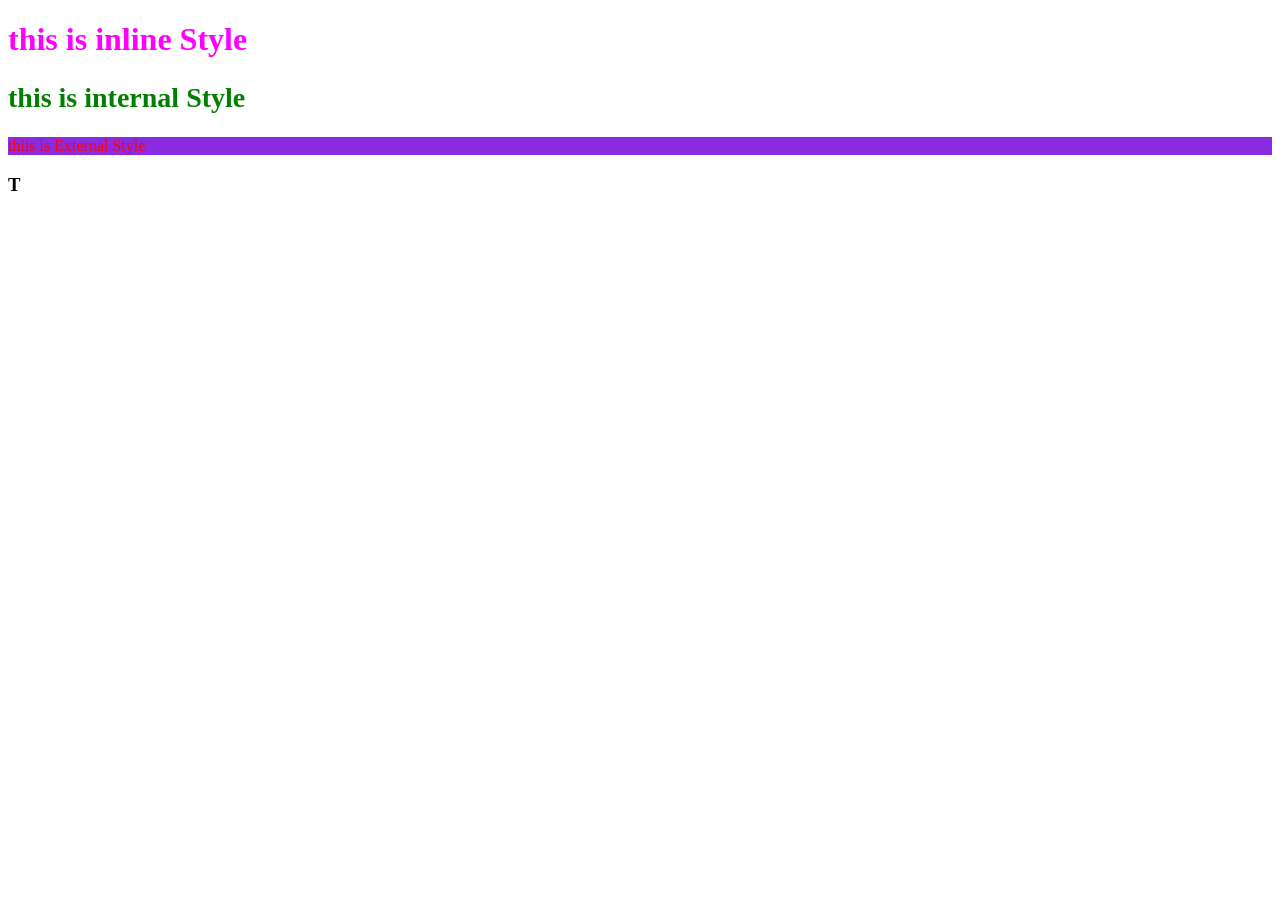
<file: day_1-css/index.html>
<!DOCTYPE html>
<html lang="en">
<head>
    <meta charset="UTF-8">
    <meta name="viewport" content="width=device-width, initial-scale=1.0">
    <title>CSS-101</title>
    <link  href="style.css" rel="stylesheet">
    <style>

        h2 {
            color: green;
            font-size: 28px;
        }

      
    </style>
</head>
<body>
 <!--    <h1 id="hellojsd" class="hellotext" style="color: yellow;">สวัสดี JSD12</h1> 
    <p class="greenp">Lorem ipsum dolor, sit amet consectetur adipisicing elit. Nesciunt quos, earum corrupti consequuntur tempore aperiam.</p>
    <p>Lorem ipsum dolor, sit amet consectetur adipisicing elit. Nesciunt quos, earum corrupti consequuntur tempore aperiam.</p>
    <p>hello สวัสดีครับ</p> 
-->


<h1 style="color:  magenta ;">this is inline Style</h1>
<h2>this is internal Style </h2>
<p>thiis is External Style</p>

<h3 style="color: rrgba(7, 90, 243, 0.432) text-align: center;">T</h3>


    
</body>
</html>
</file>
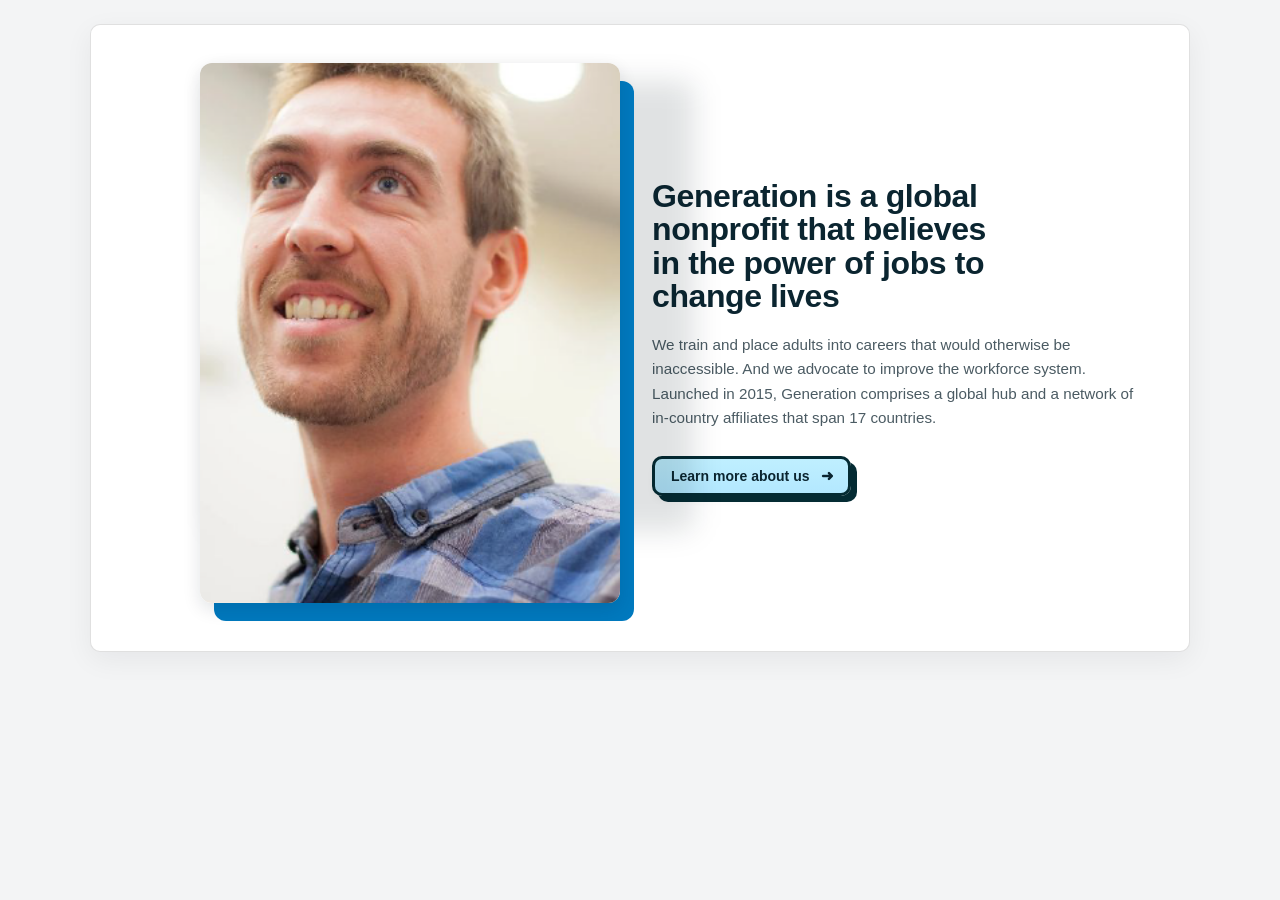
<file: index_49p.html>
<!doctype html>
<html lang="en">

<head>
    <meta charset="utf-8" />
    <meta name="viewport" content="width=device-width,initial-scale=1" />
    <link rel="icon" href="./pictures/homework_1607364.png" type="image/png">
    <link rel="stylesheet" href="./style.css">
    <title>Exercise-Page 49</title>
</head>

<body>
    <div class="page-wrap">
        <div class="container">


            <div class="item-left">
                <div class="photo">
                    <img src="./pictures/image_p49.png" alt="slide_p49">
                </div>
            </div>


            <div class="item-right">
                <div class="content">
                    <h1 class="headline">
                        Generation is a global
                        <br>nonprofit that believes
                        <br>in the power of jobs to
                        <br>change lives
                    </h1>


                    <div class="copy">
                        <p>We train and place adults into careers that would otherwise be inaccessible. And we advocate
                            to improve the workforce system. Launched in 2015, Generation comprises a global hub and a
                            network of in-country affiliates that span 17 countries.</p>
                    </div>

                    <div class="cta-wrap">
                        <a class="btn" href="#" role="button">
                            Learn more about us
                            <span class="arrow" aria-hidden="true">➜</span>
                        </a>
                    </div>
                </div>
            </div>
        </div>
    </div>
</body>

</html>
</file>
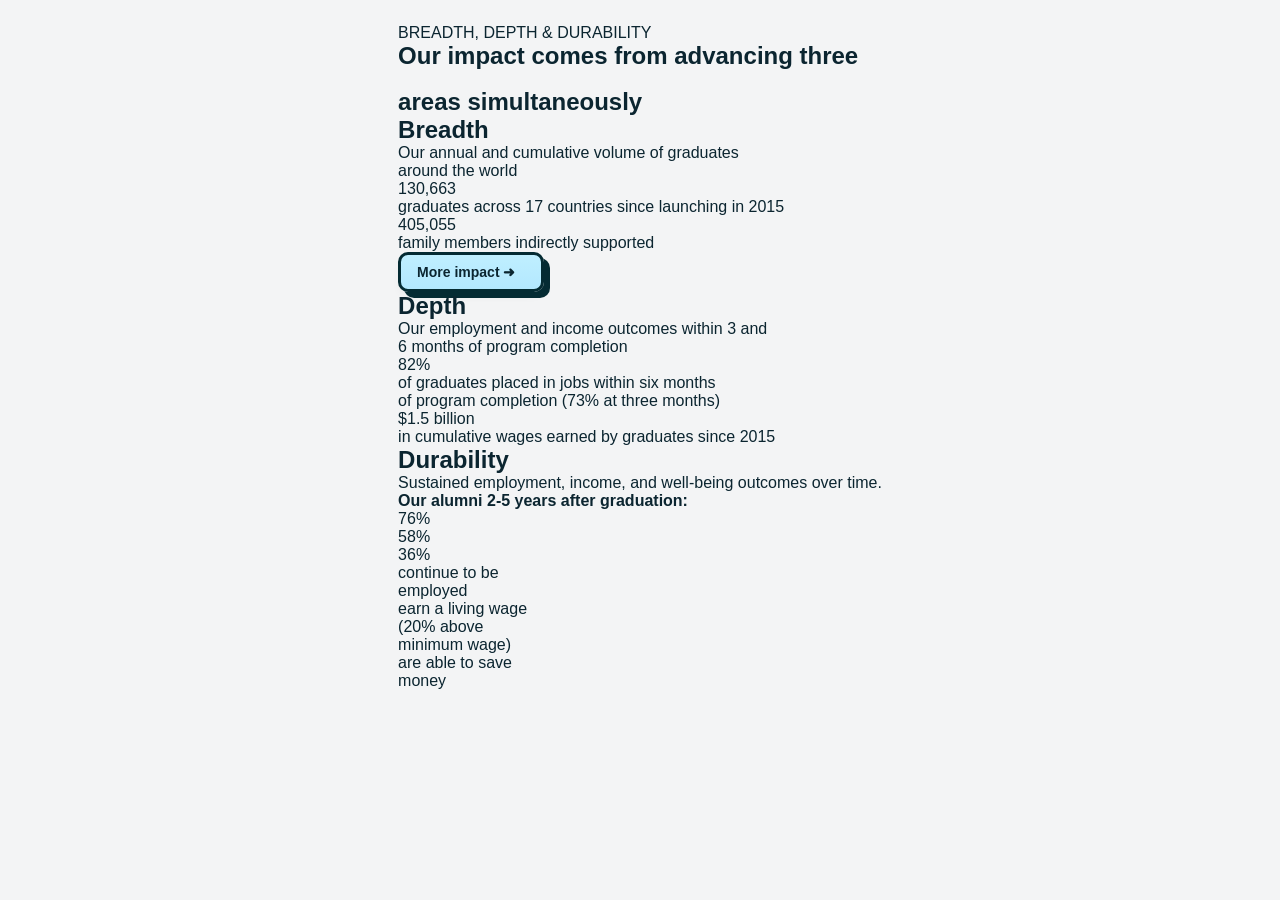
<file: index_50p.html>
<!doctype html>
<html lang="en">

<head>
    <meta charset="utf-8" />
    <meta name="viewport" content="width=device-width,initial-scale=1" />
    <link rel="icon" href="./pictures/homework_1607364.png" type="image/png">
    <link rel="stylesheet" href="./style.css">
    <title>Exercise-Page 50</title>
</head>

<body>

    <div class="wrap">

        <section class="impact">

            <header class="impact-header">

                <p class="kicker">BREADTH, DEPTH & DURABILITY</p>

                <h1 class="title">Our impact comes from advancing three </h1>
                <br>
                <h1 class="title">areas simultaneously</h1>
            </header>


            <div class="grid">

                <article class="col col-breadth">

                    <h2 class="col-title">Breadth</h2>
                    <p class="col-copy">Our annual and cumulative volume of graduates</p>
                    <p class="col-copy"> around the world</p>

                    <div class="stat stat-blue">

                        <div class="stat-num">130,663</div>
                    </div>

                    <div>
                        <p class="stat-p">graduates across 17 countries since launching in 2015</p>
                    </div>

                    <div class="stat stat-blue stat-secondary">
                        <div class="stat-num">405,055</div>
                    </div>
                    <div>
                        <p class="stat-p">family members indirectly supported</p>
                    </div>
                    <a class="btn" href="#" role="button" aria-label="More impact">More impact ➜ <span
                            class=""></span></a>
                </article>

                <article class="col col-depth">
                    <h2 class="col-title">Depth</h2>
                    <p class="green-p">Our employment and income outcomes within 3 and</p>
                    <p class="green-p">6 months of program completion</p>

                    <div class="stat stat-green">
                        <div class="stat-num">82%</div>
                    </div>
                    <div>
                        <p class="stat-p2">of graduates placed in jobs within six months </p>
                        <p class="stat-p2">of program completion (73% at three months)</p>
                    </div>
                    <div class="stat stat-green stat-money">
                        <div class="stat-num">$1.5 billion</div>
                    </div>
                    <p class="stat-p">in cumulative wages earned by graduates since 2015</p>
                </article>


                <article class="col col-durability">
                    <h2 class="col-title">Durability</h2>
                    <p class="col-copy">Sustained employment, income, and well-being outcomes over time.<br><strong>Our
                            alumni 2-5 years after graduation:</strong></p>


                    <div class="durability-row">
                        <div class="pill pill-yellow">
                            <div class="pill-num">76%</div>
                        </div>
                        <div class="pill pill-yellow">
                            <div class="pill-num">58%</div>
                        </div>
                        <div class="pill pill-yellow">
                            <div class="pill-num">36%</div>
                        </div>

                        <div class="durability-row2">
                            <div class="pill-num2">
                                <p class="p-num-2">continue to be </p>
                                <p>employed</p>
                            </div>
                            <div class="pill-num2">
                                <p>earn a living wage</p>
                                <p>(20% above</p>
                                <p>minimum wage)</p>
                            </div>
                            <div class="pill-num2">
                                <p>are able to save</p>
                                <p>money</p>
                            </div>
                        </div>
                    </div>
            </div>
            </article>
    </div>
    </section>
    </div>
</body>

</html>
</file>
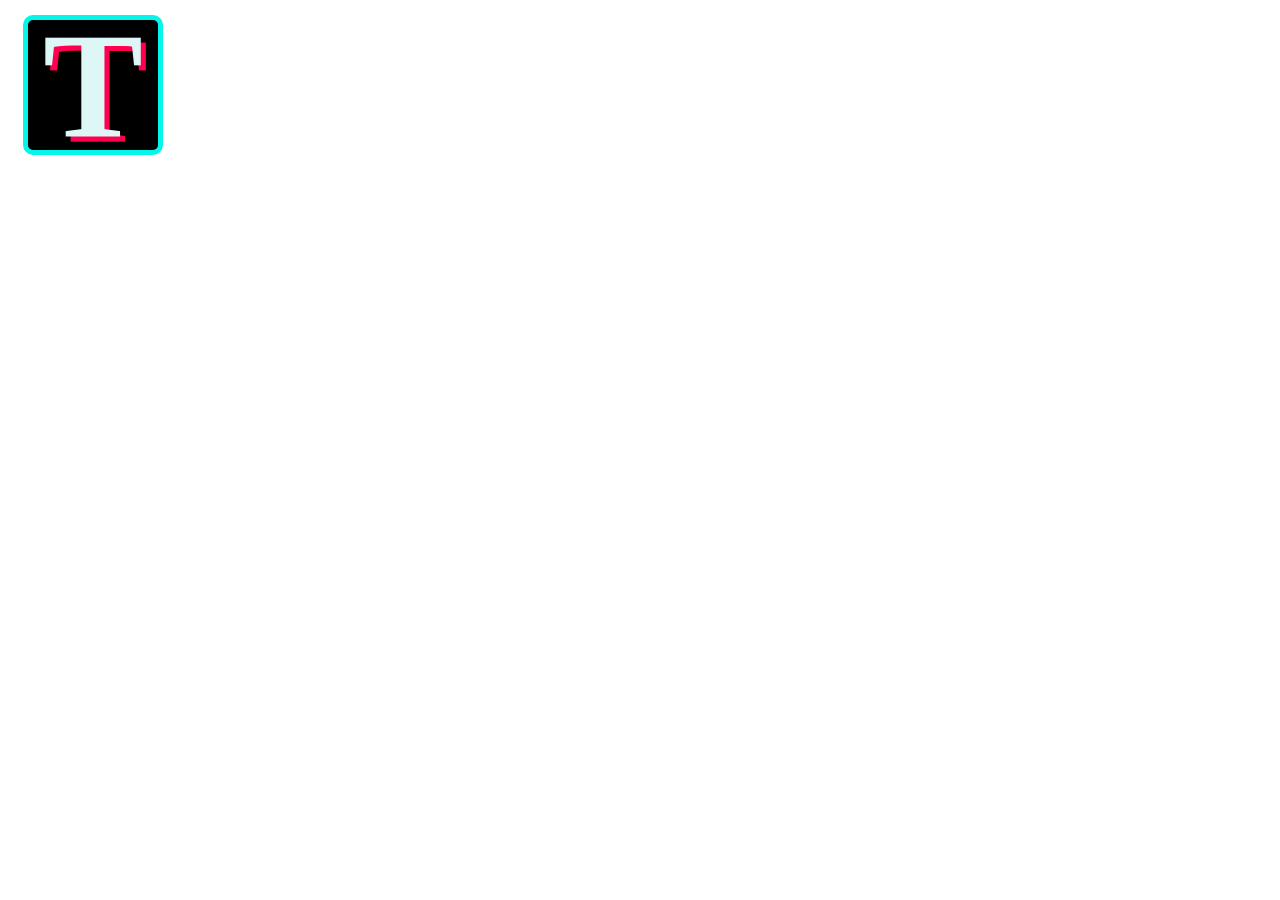
<file: day_1-css/T_style_tictok.html>
<!DOCTYPE html>
<!-- บอกว่านี่เป็น HTML5 -->

<html>
<!-- เริ่มต้นเอกสาร HTML -->

<head>
    <!-- ส่วนหัว (ข้อมูลที่ไม่แสดงบนหน้าจอ) -->
    <style>
       .center-box{
        border : 5px solid rgb(4, 245, 233);
        border-radius : 10px;
        background-color: black;
        width : 100px;
        height : 100px;
        margin : 15px;
        padding : 15px;
        text-align : center;
        display: flex;
        justify-content: center;
        align-items: center;
              font-size: 150px;
              font-weight: bold;
              color: #ddf7f6;
              text-shadow: 5px 5px 0 #ff0050, 
                           5px 5px 0 rgba(255, 0, 80, 0.5);
        
    }
     
    
    </style>
</head>

<body>
    <!-- ส่วนเนื้อหา -->

    <div class="center-box">
        <!-- div = กล่องเนื้อหา -->
        <!-- class="t" = ใช้ CSS class ชื่อ t -->
        T
        <!-- ตัวอักษรที่ต้องการแสดง -->
    </div>
</body>
</html>
</file>
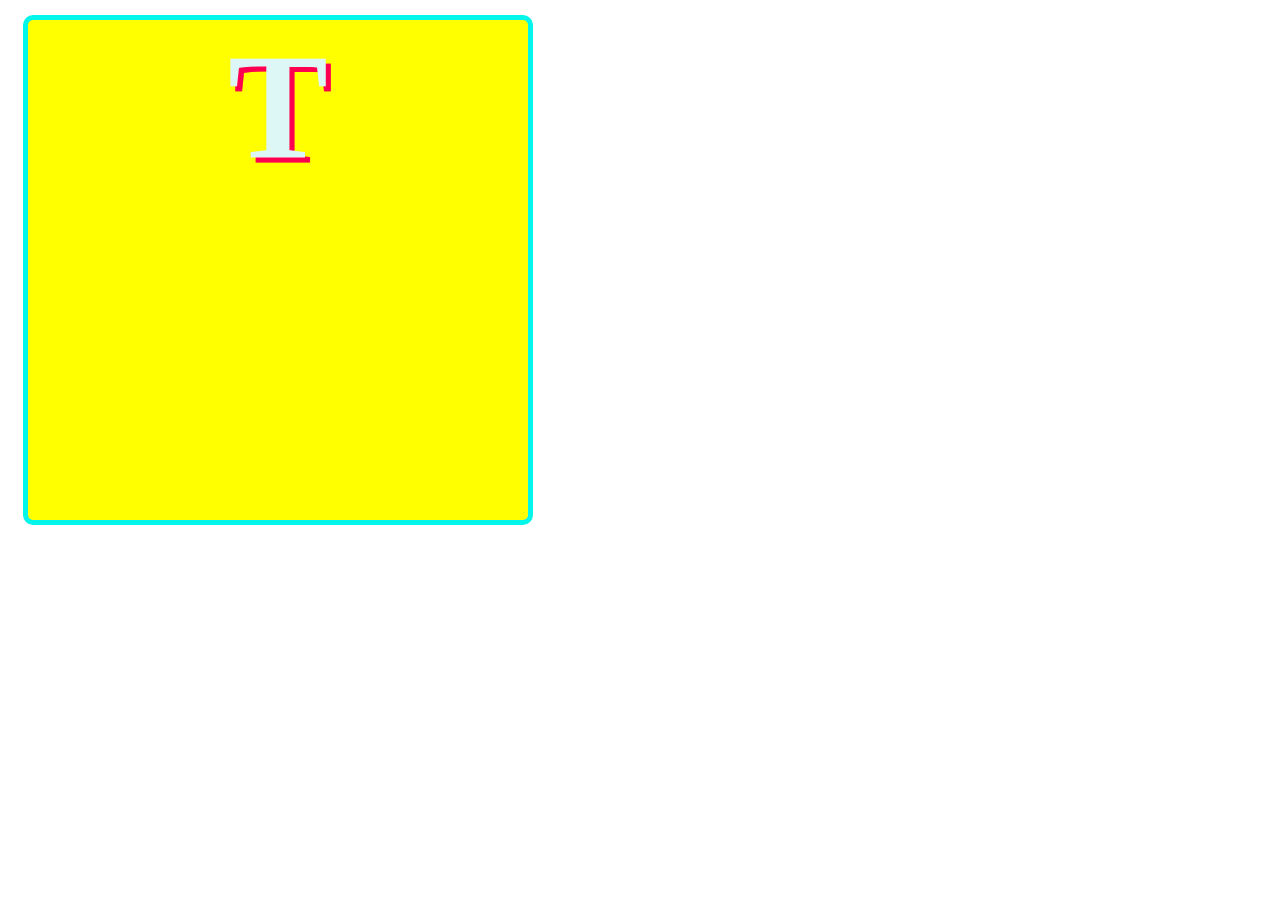
<file: day_1-css/T_style_tictok2.html>
<!DOCTYPE html>
<!-- บอกว่านี่เป็น HTML5 -->

<html>
<!-- เริ่มต้นเอกสาร HTML -->

<head>
    <!-- ส่วนหัว (ข้อมูลที่ไม่แสดงบนหน้าจอ) -->
    <style>
       .center-box{
        border: 5px solid rgb(4, 245, 233);
        border-radius: 10px;
        background-color: #FFFF00;
        width: 500px;
        height: 500px;
        margin: 15px;
        padding: 0px;
        text-align: center;
        font-size: 150px;
        font-weight: bold;
        color: #ddf7f6;
        text-shadow: 5px 5px 0 #ff0050, 
                     5px 5px 0 rgba(255, 0, 80, 0.5);
    }
    </style>
</head>

<body>
    <!-- ส่วนเนื้อหา -->

    <div class="center-box">
        <!-- div = กล่องเนื้อหา -->
        <!-- class="center-box" = ใช้ CSS class ชื่อ center-box -->
        T
        <!-- ตัวอักษรที่ต้องการแสดง -->
    </div>
</body>
</html>
</file>
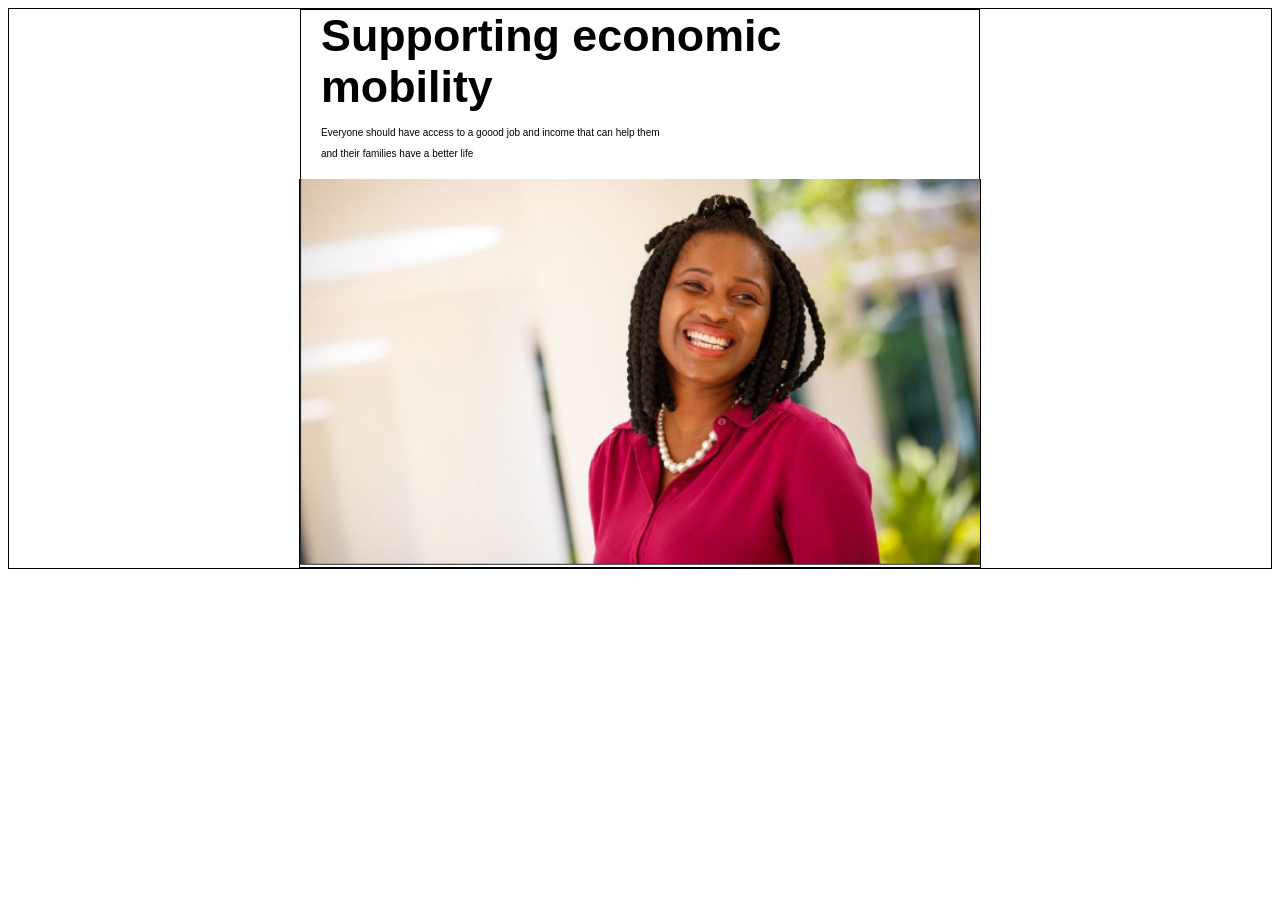
<file: send_k-gun_css-exercise/index_47p.html>
<!DOCTYPE html>
<html lang="en">

<head>
    <meta charset="UTF-8">
    <meta name="viewport" content="width=device-width, initial-scale=1.0">
    <link rel="icon" href="./pictures/homework_1607364.png" type="image/png">
    <link rel="stylesheet" href="./style.css">
    <title>Exercise-Page 47</title>
</head>

<body>

    <div class="container">
        <div class="item-1">
            <h1>Supporting economic <br> mobility</h1>
        </div>
        <div class="item-2">
            <p>Everyone should have access to a goood job and income that can help them </p>
            <p>and their families have a better life</p>
        </div>
        <div class="item-3"> <img src="./pictures/supporting_economic.png" alt="Supporting Economic"> </div>
    </div>

</body>

</html>
</file>
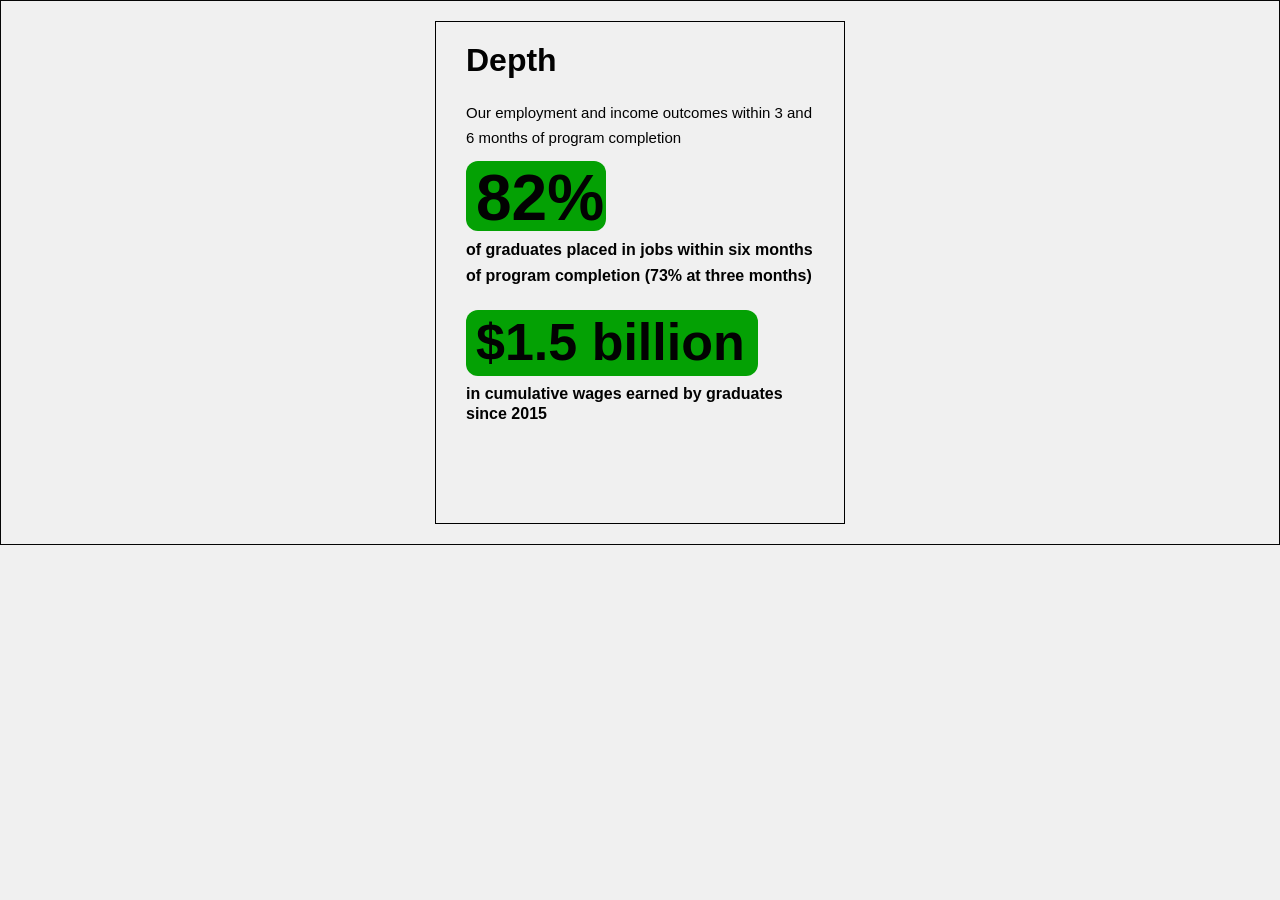
<file: send_k-gun_css-exercise_48p/index_48p.html>
<!DOCTYPE html>
<html lang="en">

<head>
    <meta charset="UTF-8">
    <meta name="viewport" content="width=device-width, initial-scale=1.0">
    <link rel="icon" href="./pictures/homework_1607364.png" type="image/png">
    <link rel="stylesheet" href="./style.css">
    <title>Exercise-Page 48</title>
</head>

<body>

    <div class="container">
        <div class="item-1">
            <H1>Depth</H1>
        </div>
        <div class="item-2">
            <p>Our employment and income outcomes within 3 and</p>
            <br>
            <p>6 months of program completion</p>
        </div>
        <div class="item-3">
            <p>82%</p>
        </div>
        <div class="item-4">
            <p>of graduates placed in jobs within six months</p>
            <br>
            <p>of program completion (73% at three months)</p>
        </div>
        <div class="item-5">
            <p>$1.5 billion</p>
        </div>

        <div class="item-6">
            <p> in cumulative wages earned by graduates</p>
            <br>
            <p>since 2015</p>
        </div>

    </div>

</body>

</html>
</file>
<file: day_1-css/style.css>
p {
    color: red;
    background-color: blueviolet;
}
</file>
<file: style.css>
:root{
  --page-bg: #f3f4f5;
  --card-bg: #ffffff;
  --accent: #0079be;      /* blue accent under image */
  --text: #0b2530;
  --muted: #4b5b63;
  --max-width: 1100px;
  --min-width: 375px;
  --gap: 2.2rem;
  --radius: 18px;
  --container-pad: 28px;
  --btn-bg: #bfefff;
  --btn-border: #042b33;
}

*{ box-sizing: border-box; margin:0; padding:0; }
*{margin: 0;}



html,body{ height:100%; }

body{
  display:flex;   
  justify-content:center;    
  align-items: flex-start;   
  min-height:100vh;
  background:var(--page-bg);
  font-family: "Arial", sans-serif;
  color:var(--text);
  padding: 24px;   
  padding-top: 24px;
}


.page-wrap{
  width: min(var(--max-width), 98%);
}


.container{
  display: grid;
  grid-template-columns: 1fr 1fr; 
  background: var(--card-bg);
  padding: var(--container-pad);
  border: 1px solid rgba(0,0,0,0.12);
  border-radius: 10px;
  align-items: center; 
  box-shadow: 0 8px 28px rgba(11,23,40,0.06);
}


.item-left{
  display:flex;
  justify-content:center;
  align-items:center;
  padding: 10px 0px 20px 60px;
}


.photo{
  position: relative;
  height: min(60vw, 60vh);
  width: 420px;
  border-radius: var(--radius);
  overflow: visible; 
  background: #f5f6f7;
  display:flex;
  align-items:center;
  justify-content:center;
  z-index: 0; 
  max-width: 100%;
  max-height: 50%;

}

.photo::before{
  content: "";
  position: absolute;
  left: 0;
  top: 0;
  width: 420px;
  height: 420px;
  border-radius: calc(var(--radius) - 6px);
  background: rgba(2,18,31,0.12);
  filter: blur(14px);
  transform: translate(14px, 18px); 
  z-index: 0;           
  pointer-events: none;
   padding: 10px 0px 20px 60px;
}

.photo::after{
  content: "";
  position: absolute;
  right: -14px;
  bottom: -12px;
  width: 100%;
  height: 100%;
  background: var(--accent);
  border-bottom-left-radius: 12px;
  border-top-left-radius: 12px;
  border-bottom-right-radius: 12px;
  border-top-right-radius: 12px;
  transform: translateY(6px);
  z-index: 1;
  pointer-events: none;
  
}


.photo img{
  position: relative;
  z-index: 2;
  width: 100%;
  height: 100%;
  display: block;
  object-fit: cover;
  border-radius: calc(var(--radius) - 6px);
  box-shadow:
    0 6px 18px rgba(11,23,40,0.12),
    inset 0 0 0 14px #fff;
}

.item-right{
  display: flex;
  align-items: stretch;
  justify-content: center;
  padding: 6px 12px;
}


.content{
  display:flex;
  flex-direction: column;
  gap: 1.25rem;
  justify-content: center;
  width: 100%;
  max-width: 100%;
}


.headline{
  font-size: 2.0rem;
  line-height: 1.04;
  margin: 0;
  color: var(--text);
  font-weight: 0;
  letter-spacing: -0.4px;
}


.copy p{
  color: var(--muted);
  font-size: .95rem;
  line-height: 1.6;
  margin: 0;
}


.cta-wrap{
  margin-top: 6px;
}


.btn{
  display:inline-flex;
  align-items:center;
  gap: .6rem;
  padding: 0.55rem 1rem;
  background: linear-gradient(180deg,var(--btn-bg), #b3e8ff);
  color: var(--text);
  text-decoration:none;
  font-weight:700;
  font-size: 14px;
  border-radius: 10px;
  border: 3px solid var(--btn-border);
  box-shadow:
    6px 6px 0 0 var(--btn-border),
    0 6px 12px -6px rgba(0,0,0,0.12);
}
.btn .arrow{
  transform: translateX(2px);
  font-size: 1.05em;
  line-height:1;
}
.btn:hover{ transform: translateY(-2px); }


@media (max-width: 900px){
  .container{
    grid-template-columns: 1fr;
    gap: 1.25rem;
    padding: 18px;
  }
  .photo{ width: 100%; height: 60vw; max-height: 420px; }
  .content{ align-items: flex-start; text-align: left; }
  .headline{ font-size: 1.6rem; }
}
</file>
<file: send_k-gun_css-exercise/style.css>
:root{
    --bg: #f6f6f6;
    --border: 1px solid #050505 ;
    --heading-color: #000000;
    --text-color: #020202;
    --width: 680px;    
    --max-width: 100%;
}

body{
  background: white;
  color: var(--text-color);
  font-family: Arial, sans-serif;
}

*{box-sizing:border-box}


.container {    
  display: flex; 
  flex-direction: column;
  justify-content: center;
  align-items: center;
  margin: 0px;
  border: 1px solid black;
  padding: 0px;
  
  
}
.container .item-1 {
        align-self:center;
        width: 680px;
        max-width: 100%;
        font-size: 1.4rem; 
        border-top: black solid 1px;
        border-right: black solid 1px;
        border-left: black solid 1px;
        padding: 0px 0px 10px 20px;
        
  }   
    .container .item-1 h1{
        margin: 0px;
        padding: 0px;
        color: var(--heading-color); 
              
    }

.container .item-2 {
        align-self:center;
        width: 680px;
        max-width: 100%;
        border: black solid 0px 1px 0px 1px;
        font-size: small;
        border-left:#050505 solid 1px; 
        border-right: #050505 solid 1px;
        padding: 0px 0px 10px 20px;

    }
    .container .item-2 p{
        margin-top: 5px;
        padding: 0px;
        font-size: x-small;
        
    }


.container .item-3 {
        align-self:center;
        margin-top: 0px;
        padding: 0px;
        border-right:#050505 solid 1px; 
        border-bottom: #050505 solid 1px;
        border-left:#050505 solid 1px; 
    }
    .item-3 img{
        display: block;
        object-fit: cover;
        width: 680px;
        max-width: var(--max-left-width);
        height: auto;
        max-width: 100%;
        object-fit: contain;


    }
</file>
<file: send_k-gun_css-exercise_48p/style.css>
:root {
    --bg: #f0f0f0;  
    --border: 1px solid #050505;    
    --width: 680px;
    --width-2: 410px;
    --max-width: 100%;
    --font-family: Arial, sans-serif;
    --text-color: #020202;
}

body {
    background: var(--bg);
    color: var(--text-color);
    font-family: var(--font-family);
}

*{box-sizing:border-box}
*{margin: 0;}

.container {    
    display: flex;
    flex-direction: column;
    justify-content: center;
    align-items: center;
    margin: 0px;
    border: var(--border); 
    max-width: var(--max-width);
    padding: 20px 0px 20px 0px;
}

.container .item-1 {
    align-self: center;
    width: var(--width-2);
    max-width: 100%;
    border-top: black solid 1px;
    border-right: black solid 1px;
    border-left: black solid 1px;
    padding: 20px 0px 15px 30px;
   
}
.container .item-1 h1 {
    margin: 0px;
    padding: 0px;
    color: var(--text-color);
}
.container .item-2 {
    align-self: center;
    width: var(--width-2);
    max-width: 100%;
    border-right: black solid 1px;
    border-left: black solid 1px;
    padding: 20px 0px 0px 30px;
}
    .container .item-2 p {
        font-size: 15px;
        margin: -10px 0px 0px 0px;
        
    }

.container .item-3 {
    align-self: center;
    width: var(--width-2);
    max-width: 100%;
    border-right: black solid 1px;
    border-left: black solid 1px;
    padding: 20px 0px 0px 30px;
}
    .container .item-3 p {
        font-size: 4em;
        font-weight: bold;
        background-color: rgb(4, 161, 4);
        width: 140px;
        height: 70px;
        border-radius: 12px;
        padding: 0px 0px 0px 10px;
        margin: -5px 0px 0px 0px;
    }
.container .item-4{
    align-self: center;
    width: var(--width-2);
    max-width: 100%;
    border-right: black solid 1px;
    border-left: black solid 1px;
    padding: 20px 0px 0px 30px;
}
    .container .item-4 p {
        font-size: 16px;
        font-weight: bold;
        margin: -10px 0px 0px 0px;
    }

.container .item-5 {
    align-self: center;
    width: var(--width-2);
    max-width: 100%;
    border-right: black solid 1px;
    border-left: black solid 1px;
    padding: 20px 0px 0px 30px;

}
    .container .item-5 p {
        font-size: 3.25em;
        font-weight: bold;
        background-color: rgb(4, 161, 4);
        width: 292px;
        height: 66px;
        border-radius: 12px;
        padding: 1.5px 0px 0px 10px;
        margin: 5px 0px 5px 0px;
    }

.container .item-6{
    align-self: center;
    width: var(--width-2);
    max-width: 100%;
    border-right: black solid 1px;
    border-left: black solid 1px;
    border-bottom: black solid 1px;
    padding: 20px 0px 100px 30px;
}
    .container .item-6 p {
        font-size: 16px;
        font-weight: bold;
        margin: -16px 0px 0px 0px;
        
    }
</file>
